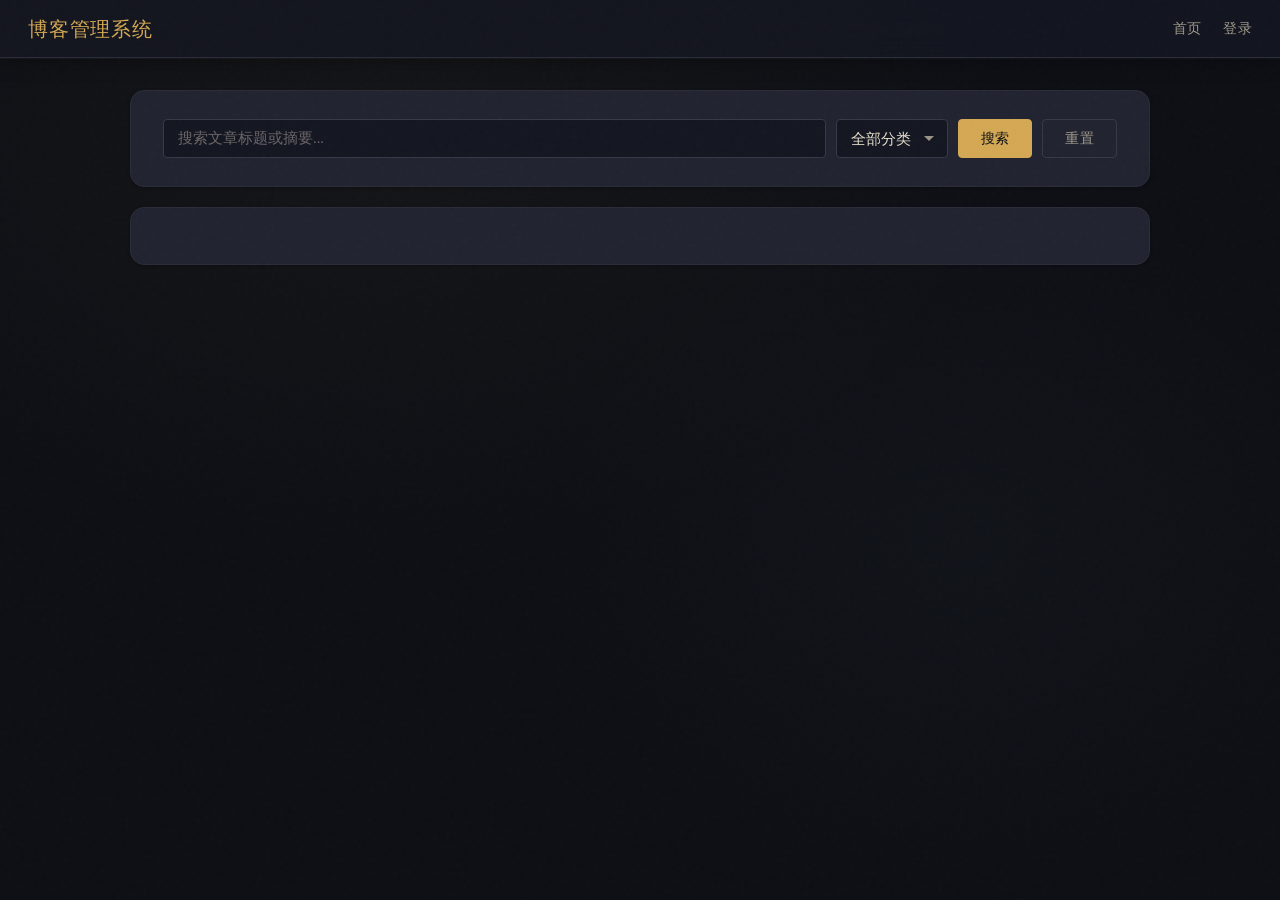
<file: frontend/index.html>
<!DOCTYPE html>
<html lang="zh-CN">
<head>
    <meta charset="UTF-8">
    <meta name="viewport" content="width=device-width, initial-scale=1.0">
    <title>博客首页</title>
    <link rel="stylesheet" href="css/style.css">
</head>
<body>
    <div class="navbar" id="navbar"></div>

    <div class="container wide">
        <div class="card">
            <div class="search-bar">
                <input type="text" id="keyword" placeholder="搜索文章标题或摘要..." />
                <select id="categoryFilter"><option value="">全部分类</option></select>
                <button class="btn btn-primary" id="searchBtn">搜索</button>
                <button class="btn btn-default" id="resetBtn">重置</button>
            </div>
        </div>

        <div class="card" id="articleList"></div>
        <div class="pagination" id="pagination"></div>
    </div>

    <script src="https://cdn.bootcdn.net/ajax/libs/jquery/3.6.0/jquery.min.js"></script>
    <script src="js/common.js"></script>
    <script src="js/index.js"></script>
</body>
</html>
</file>
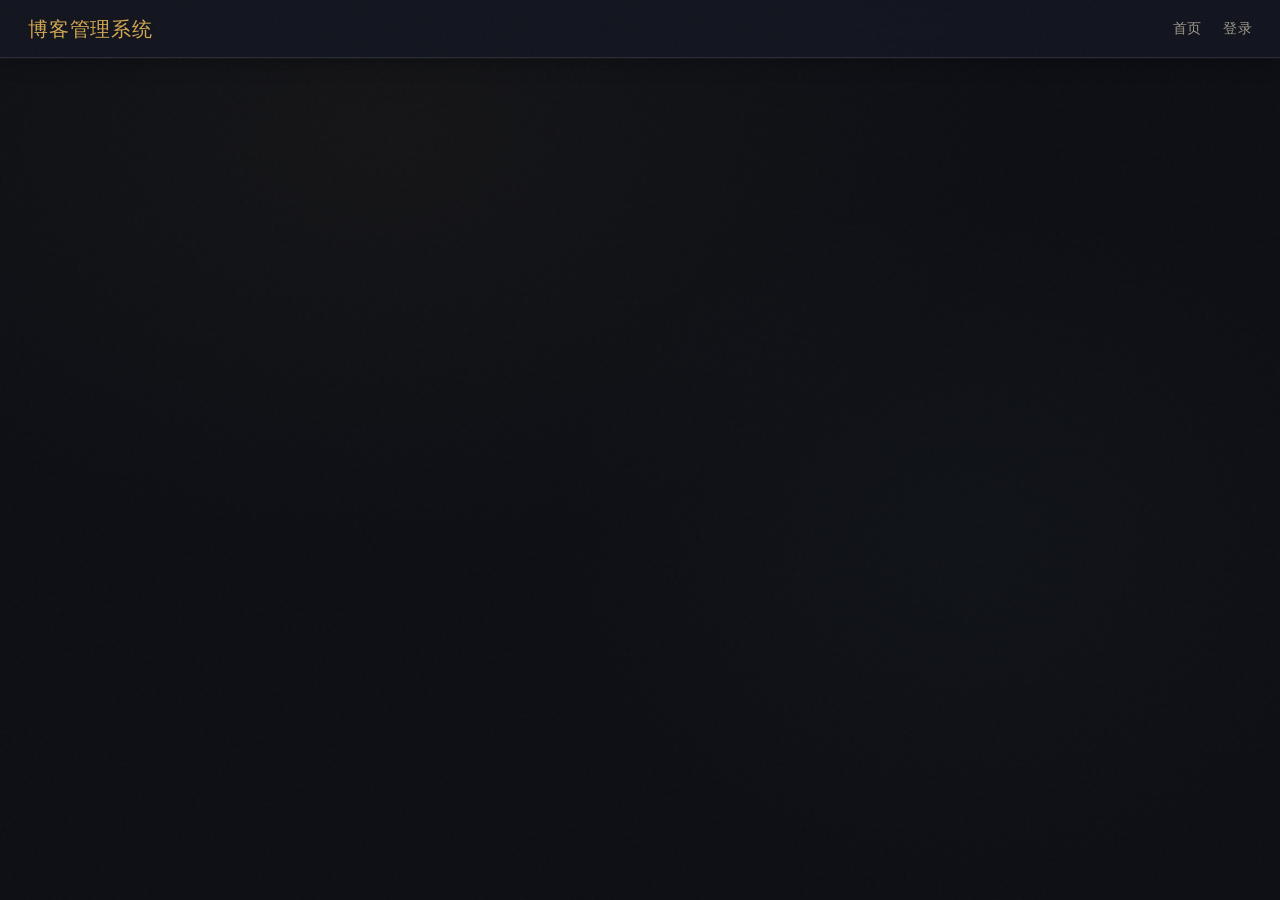
<file: frontend/article-detail.html>
<!DOCTYPE html>
<html lang="zh-CN">
<head>
    <meta charset="UTF-8">
    <meta name="viewport" content="width=device-width, initial-scale=1.0">
    <title>文章详情</title>
    <link rel="stylesheet" href="css/style.css">
</head>
<body>
    <div class="navbar" id="navbar"></div>

    <div class="container">
        <div class="card article-detail" id="articleDetail"></div>

        <div class="card">
            <h3 style="margin-bottom:14px;">评论</h3>
            <div id="commentList" class="comment-list"></div>
            <div id="commentForm" style="margin-top:16px; padding-top:16px; border-top:1px solid var(--border-subtle);">
                <div class="form-group">
                    <textarea id="commentContent" rows="3" placeholder="写下你的评论..."></textarea>
                    <span class="error-msg" id="commentError"></span>
                </div>
                <button class="btn btn-primary" id="submitComment">发表评论</button>
            </div>
        </div>
    </div>

    <script src="https://cdn.bootcdn.net/ajax/libs/jquery/3.6.0/jquery.min.js"></script>
    <script src="https://cdn.bootcdn.net/ajax/libs/marked/9.1.6/marked.min.js"></script>
    <script src="js/common.js"></script>
    <script src="js/article-detail.js"></script>
</body>
</html>
</file>
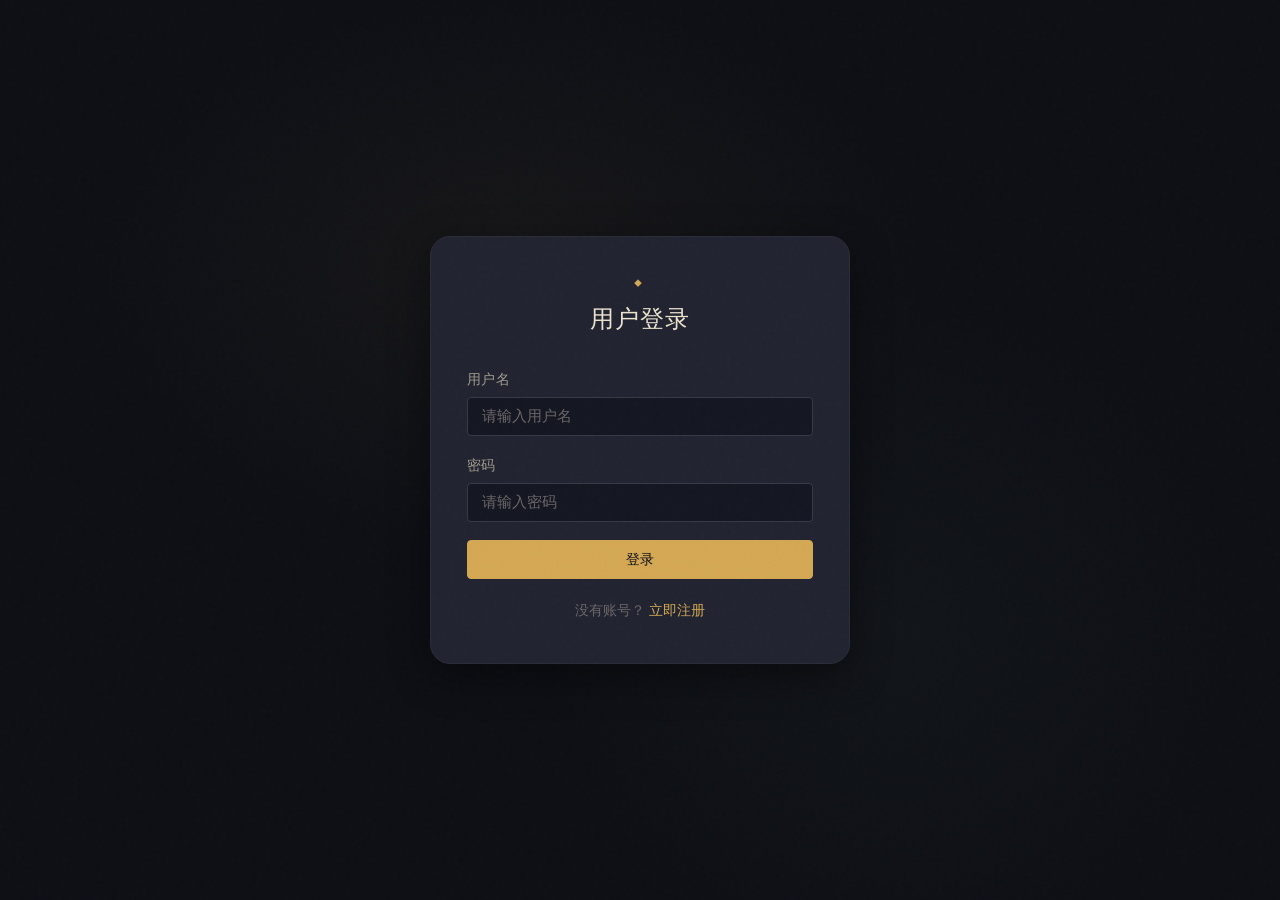
<file: frontend/article-edit.html>
<!DOCTYPE html>
<html lang="zh-CN">
<head>
    <meta charset="UTF-8">
    <meta name="viewport" content="width=device-width, initial-scale=1.0">
    <title id="pageTitle">发布文章</title>
    <link rel="stylesheet" href="css/style.css">
</head>
<body>
    <div class="navbar" id="navbar"></div>

    <div class="container">
        <div class="card">
            <div class="form-group">
                <label>标题 <span class="required">*</span></label>
                <input type="text" id="title" placeholder="请输入文章标题" maxlength="200" />
                <span class="error-msg" id="titleError"></span>
            </div>
            <div class="form-group">
                <label>分类</label>
                <select id="categorySelect"><option value="">请选择分类</option></select>
            </div>
            <div class="form-group">
                <label>摘要</label>
                <textarea id="summary" rows="2" placeholder="文章摘要（可选，不填将自动截取正文前200字）" maxlength="500"></textarea>
            </div>
            <div class="form-group">
                <label>标签</label>
                <div class="tag-editor" id="tagEditor">
                    <input type="text" id="tagInput" placeholder="输入标签后按回车" />
                </div>
            </div>
            <div class="form-group">
                <label>正文 <span class="required">*</span> <span style="font-weight:normal;color:var(--text-muted);font-size:12px;">（支持 Markdown 语法）</span></label>
                <!-- Markdown 工具栏 -->
                <div class="md-toolbar">
                    <button type="button" title="粗体" data-md="bold"><strong>B</strong></button>
                    <button type="button" title="斜体" data-md="italic"><em>I</em></button>
                    <button type="button" title="标题" data-md="heading">H</button>
                    <button type="button" title="无序列表" data-md="ul">≡</button>
                    <button type="button" title="有序列表" data-md="ol">1.</button>
                    <button type="button" title="链接" data-md="link">🔗</button>
                    <button type="button" title="图片" data-md="image">🖼</button>
                    <button type="button" title="代码块" data-md="code">&lt;/&gt;</button>
                    <button type="button" title="引用" data-md="quote">❝</button>
                    <button type="button" title="分隔线" data-md="hr">—</button>
                    <span class="md-toolbar-right">
                        <a href="https://markdown.com.cn/basic-syntax/" target="_blank" style="font-size:12px;">语法帮助</a>
                    </span>
                </div>
                <!-- 编辑/预览 标签 -->
                <div class="md-tabs">
                    <span class="md-tab active" data-tab="edit">编辑</span>
                    <span class="md-tab" data-tab="preview">预览</span>
                </div>
                <textarea id="content" rows="14" placeholder="支持 Markdown 语法编写文章...&#10;&#10;# 一级标题&#10;## 二级标题&#10;**粗体** *斜体*&#10;- 列表项&#10;1. 有序列表&#10;> 引用&#10;`代码`&#10;```&#10;代码块&#10;```"></textarea>
                <div id="contentPreview" class="md-preview" style="display:none;"></div>
                <span class="error-msg" id="contentError"></span>
            </div>
            <div style="display:flex; gap:10px;">
                <button class="btn btn-primary" id="publishBtn">发布</button>
                <button class="btn btn-default" id="draftBtn">保存草稿</button>
                <a href="index.html" class="btn btn-default">返回</a>
            </div>
        </div>
    </div>

    <script src="https://cdn.bootcdn.net/ajax/libs/jquery/3.6.0/jquery.min.js"></script>
    <script src="https://cdn.bootcdn.net/ajax/libs/marked/9.1.6/marked.min.js"></script>
    <script src="js/common.js"></script>
    <script src="js/article-edit.js"></script>
</body>
</html>
</file>
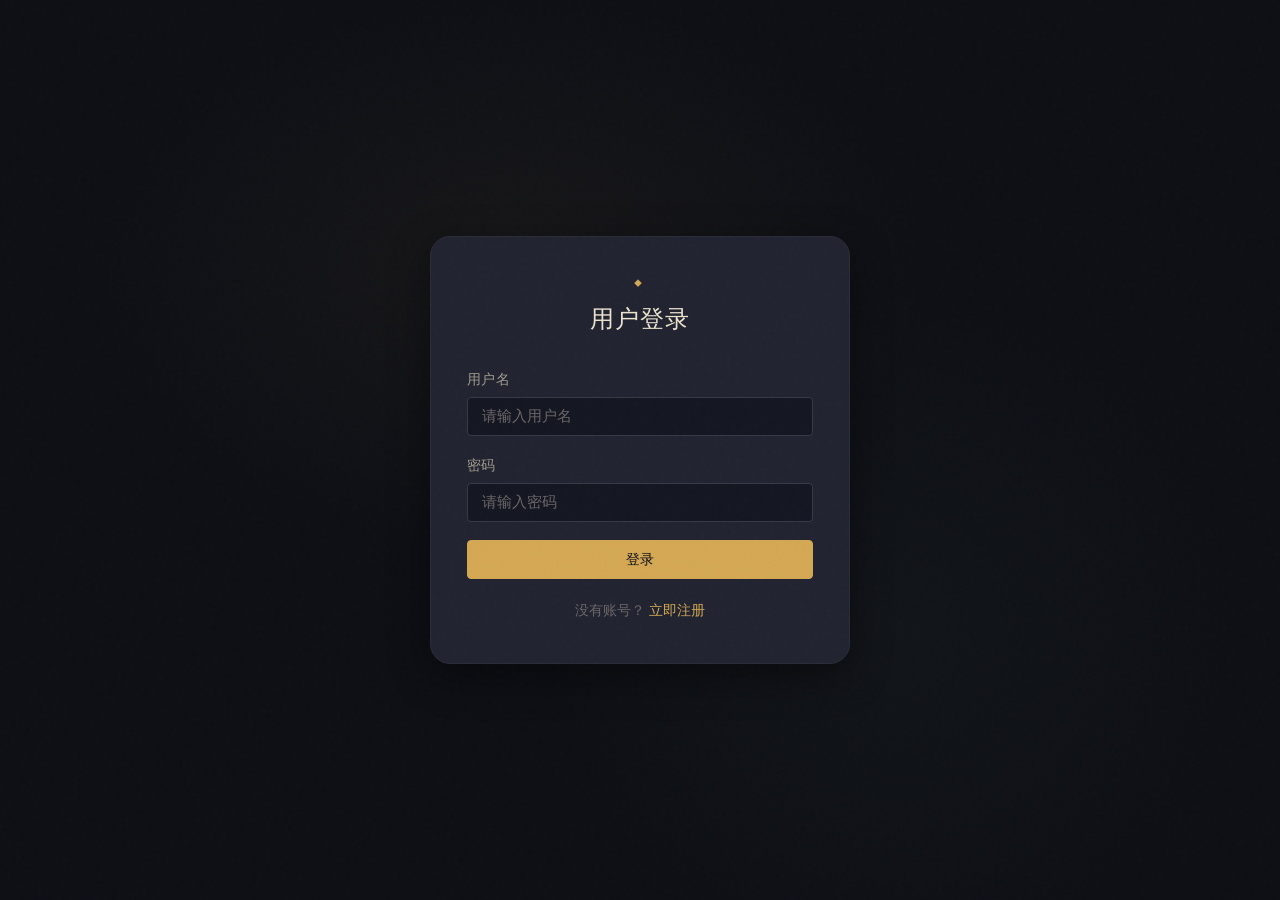
<file: frontend/login.html>
<!DOCTYPE html>
<html lang="zh-CN">
<head>
    <meta charset="UTF-8">
    <meta name="viewport" content="width=device-width, initial-scale=1.0">
    <title>登录</title>
    <link rel="stylesheet" href="css/style.css">
</head>
<body class="auth-page">
    <div class="auth-box">
        <h2>用户登录</h2>
        <div class="form-group">
            <label>用户名</label>
            <input type="text" id="username" placeholder="请输入用户名" />
            <span class="error-msg" id="usernameError"></span>
        </div>
        <div class="form-group">
            <label>密码</label>
            <input type="password" id="password" placeholder="请输入密码" />
            <span class="error-msg" id="passwordError"></span>
        </div>
        <button class="btn btn-primary" style="width:100%;" id="loginBtn">登录</button>
        <div class="switch-link">
            没有账号？<a href="register.html">立即注册</a>
        </div>
    </div>

    <script src="https://cdn.bootcdn.net/ajax/libs/jquery/3.6.0/jquery.min.js"></script>
    <script src="js/common.js"></script>
    <script src="js/login.js"></script>
</body>
</html>
</file>
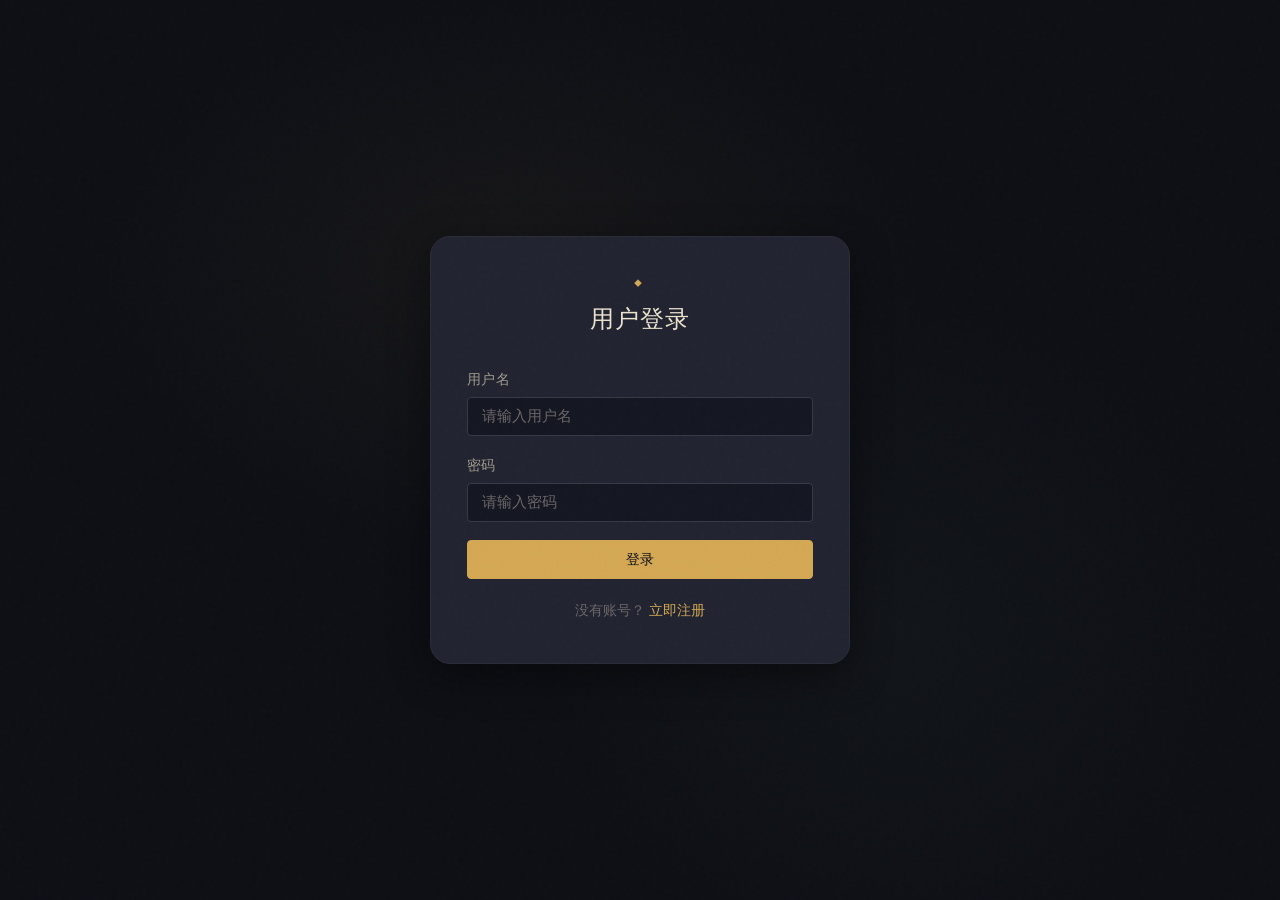
<file: frontend/profile.html>
<!DOCTYPE html>
<html lang="zh-CN">
<head>
    <meta charset="UTF-8">
    <meta name="viewport" content="width=device-width, initial-scale=1.0">
    <title>个人中心</title>
    <link rel="stylesheet" href="css/style.css">
</head>
<body>
    <div class="navbar" id="navbar"></div>

    <div class="container">
        <div class="card">
            <h3>个人信息</h3>
            <div id="userInfo" style="margin-top:12px; font-size:14px; line-height:2;"></div>
        </div>

        <div class="card">
            <h3 style="margin-bottom:14px;">我的文章</h3>
            <div id="myArticles"></div>
        </div>
    </div>

    <script src="https://cdn.bootcdn.net/ajax/libs/jquery/3.6.0/jquery.min.js"></script>
    <script src="js/common.js"></script>
    <script src="js/profile.js"></script>
</body>
</html>
</file>
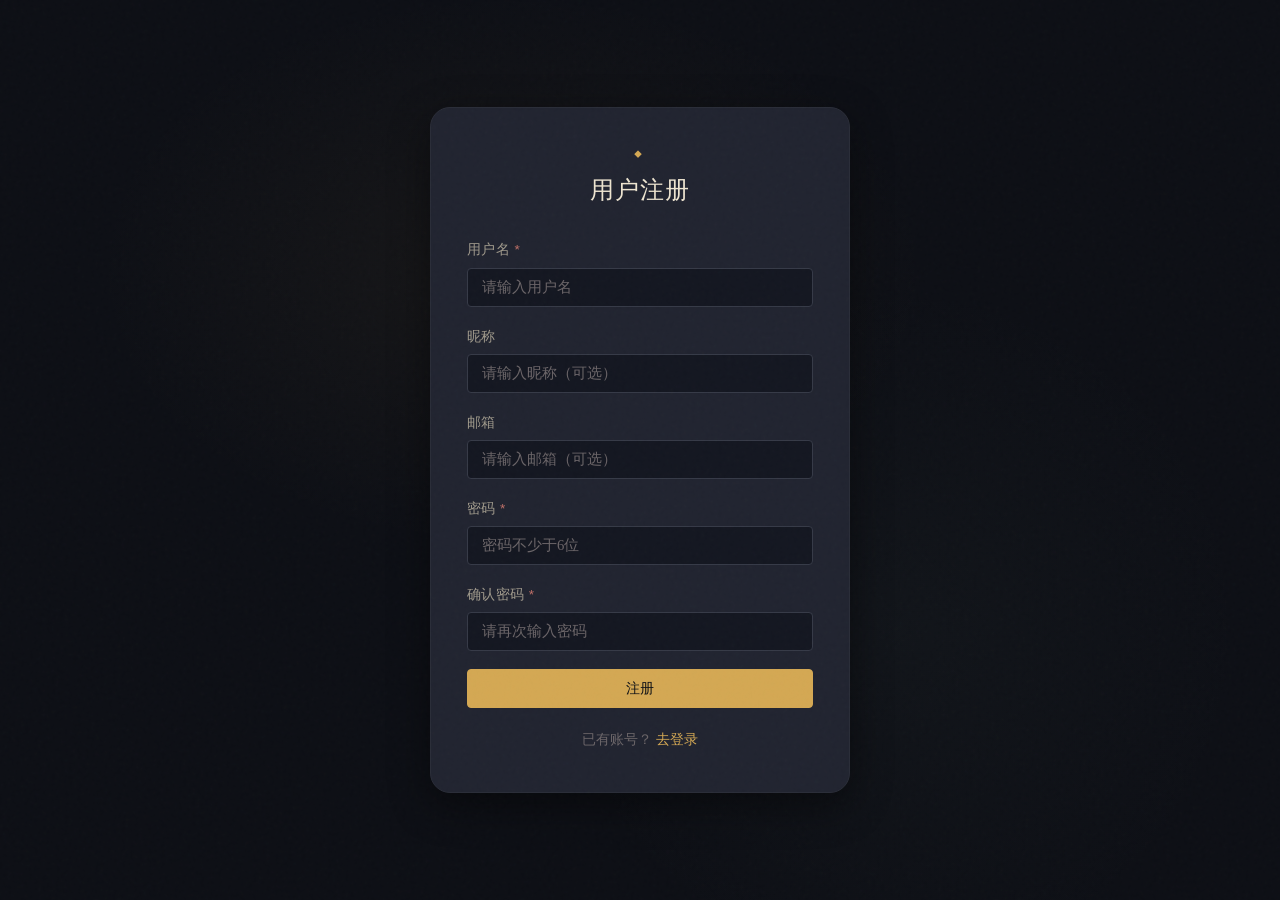
<file: frontend/register.html>
<!DOCTYPE html>
<html lang="zh-CN">
<head>
    <meta charset="UTF-8">
    <meta name="viewport" content="width=device-width, initial-scale=1.0">
    <title>注册</title>
    <link rel="stylesheet" href="css/style.css">
</head>
<body class="auth-page">
    <div class="auth-box">
        <h2>用户注册</h2>
        <div class="form-group">
            <label>用户名 <span class="required">*</span></label>
            <input type="text" id="username" placeholder="请输入用户名" />
            <span class="error-msg" id="usernameError"></span>
        </div>
        <div class="form-group">
            <label>昵称</label>
            <input type="text" id="nickname" placeholder="请输入昵称（可选）" />
        </div>
        <div class="form-group">
            <label>邮箱</label>
            <input type="email" id="email" placeholder="请输入邮箱（可选）" />
            <span class="error-msg" id="emailError"></span>
        </div>
        <div class="form-group">
            <label>密码 <span class="required">*</span></label>
            <input type="password" id="password" placeholder="密码不少于6位" />
            <span class="error-msg" id="passwordError"></span>
        </div>
        <div class="form-group">
            <label>确认密码 <span class="required">*</span></label>
            <input type="password" id="confirmPassword" placeholder="请再次输入密码" />
            <span class="error-msg" id="confirmError"></span>
        </div>
        <button class="btn btn-primary" style="width:100%;" id="registerBtn">注册</button>
        <div class="switch-link">
            已有账号？<a href="login.html">去登录</a>
        </div>
    </div>

    <script src="https://cdn.bootcdn.net/ajax/libs/jquery/3.6.0/jquery.min.js"></script>
    <script src="js/common.js"></script>
    <script src="js/login.js"></script>
</body>
</html>
</file>
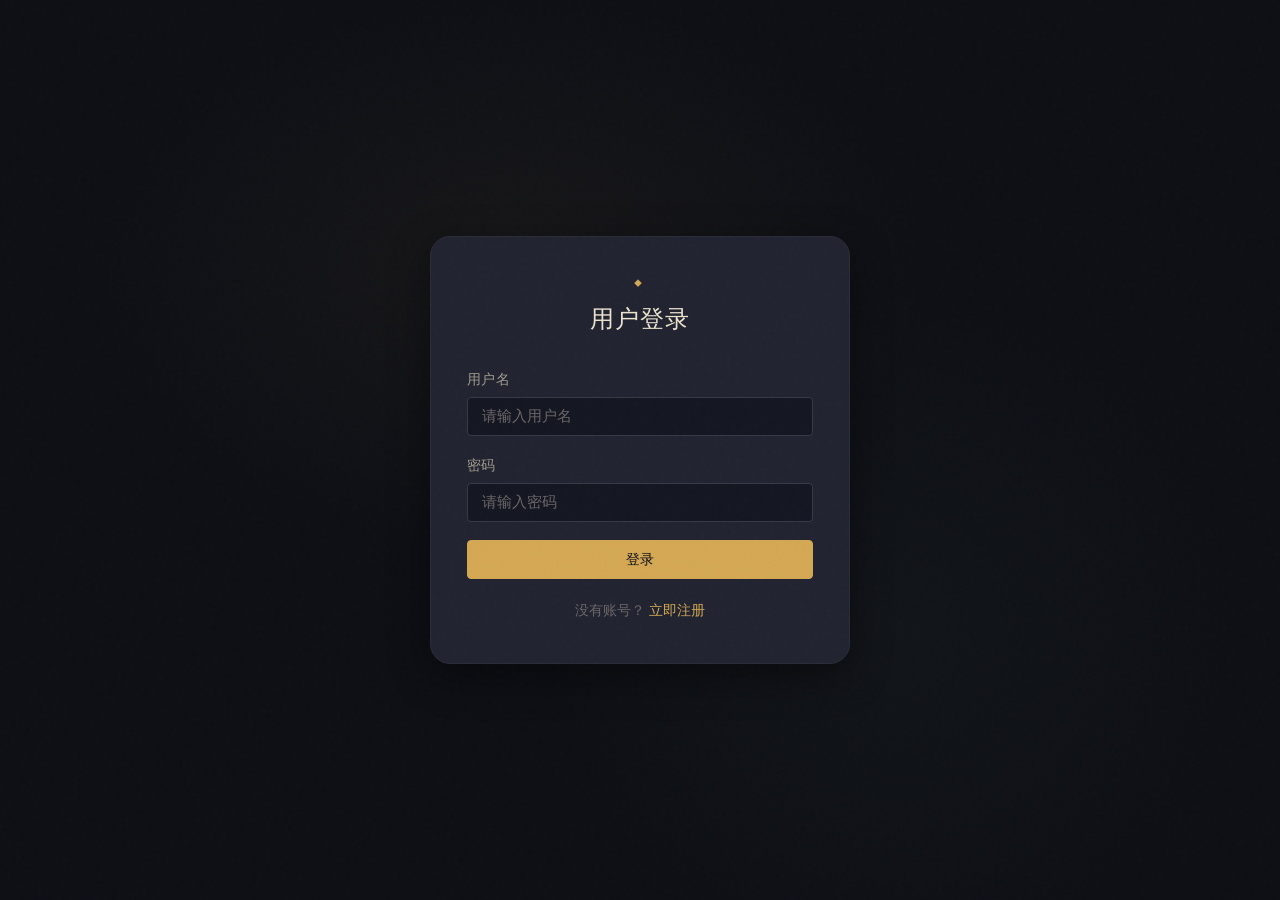
<file: frontend/admin/categories.html>
<!DOCTYPE html>
<html lang="zh-CN">
<head>
    <meta charset="UTF-8">
    <meta name="viewport" content="width=device-width, initial-scale=1.0">
    <title>分类管理</title>
    <link rel="stylesheet" href="../css/style.css">
</head>
<body>
    <div class="navbar" id="navbar"></div>

    <div class="container">
        <div class="card">
            <h3 style="margin-bottom:14px;">新增分类</h3>
            <div style="display:flex; gap:10px; align-items:flex-end;">
                <div class="form-group" style="flex:1; margin-bottom:0;">
                    <label>分类名称</label>
                    <input type="text" id="catName" placeholder="请输入分类名称" maxlength="50" />
                </div>
                <div class="form-group" style="flex:1; margin-bottom:0;">
                    <label>描述</label>
                    <input type="text" id="catDesc" placeholder="分类描述（可选）" maxlength="255" />
                </div>
                <div class="form-group" style="width:80px; margin-bottom:0;">
                    <label>排序</label>
                    <input type="number" id="catSort" value="0" style="width:80px;" />
                </div>
                <button class="btn btn-primary" id="addBtn" style="height:38px;">添加</button>
            </div>
        </div>

        <div class="card">
            <h3 style="margin-bottom:14px;">分类列表</h3>
            <table class="admin-table">
                <thead>
                    <tr><th>ID</th><th>名称</th><th>描述</th><th>排序</th><th>创建时间</th><th>操作</th></tr>
                </thead>
                <tbody id="categoryTable"></tbody>
            </table>
        </div>

        <!-- 编辑框 -->
        <div class="card" id="editCard" style="display:none;">
            <h3>编辑分类</h3>
            <input type="hidden" id="editId" />
            <div style="display:flex; gap:10px; margin-top:12px;">
                <div class="form-group" style="flex:1; margin-bottom:0;">
                    <label>名称</label>
                    <input type="text" id="editName" maxlength="50" />
                </div>
                <div class="form-group" style="flex:1; margin-bottom:0;">
                    <label>描述</label>
                    <input type="text" id="editDesc" maxlength="255" />
                </div>
                <div class="form-group" style="width:80px; margin-bottom:0;">
                    <label>排序</label>
                    <input type="number" id="editSort" style="width:80px;" />
                </div>
                <button class="btn btn-success" id="saveBtn" style="height:38px;">保存</button>
                <button class="btn btn-default" id="cancelBtn" style="height:38px;">取消</button>
            </div>
        </div>
    </div>

    <script src="https://cdn.bootcdn.net/ajax/libs/jquery/3.6.0/jquery.min.js"></script>
    <script src="../js/common.js"></script>
    <script src="../js/admin.js"></script>
</body>
</html>
</file>
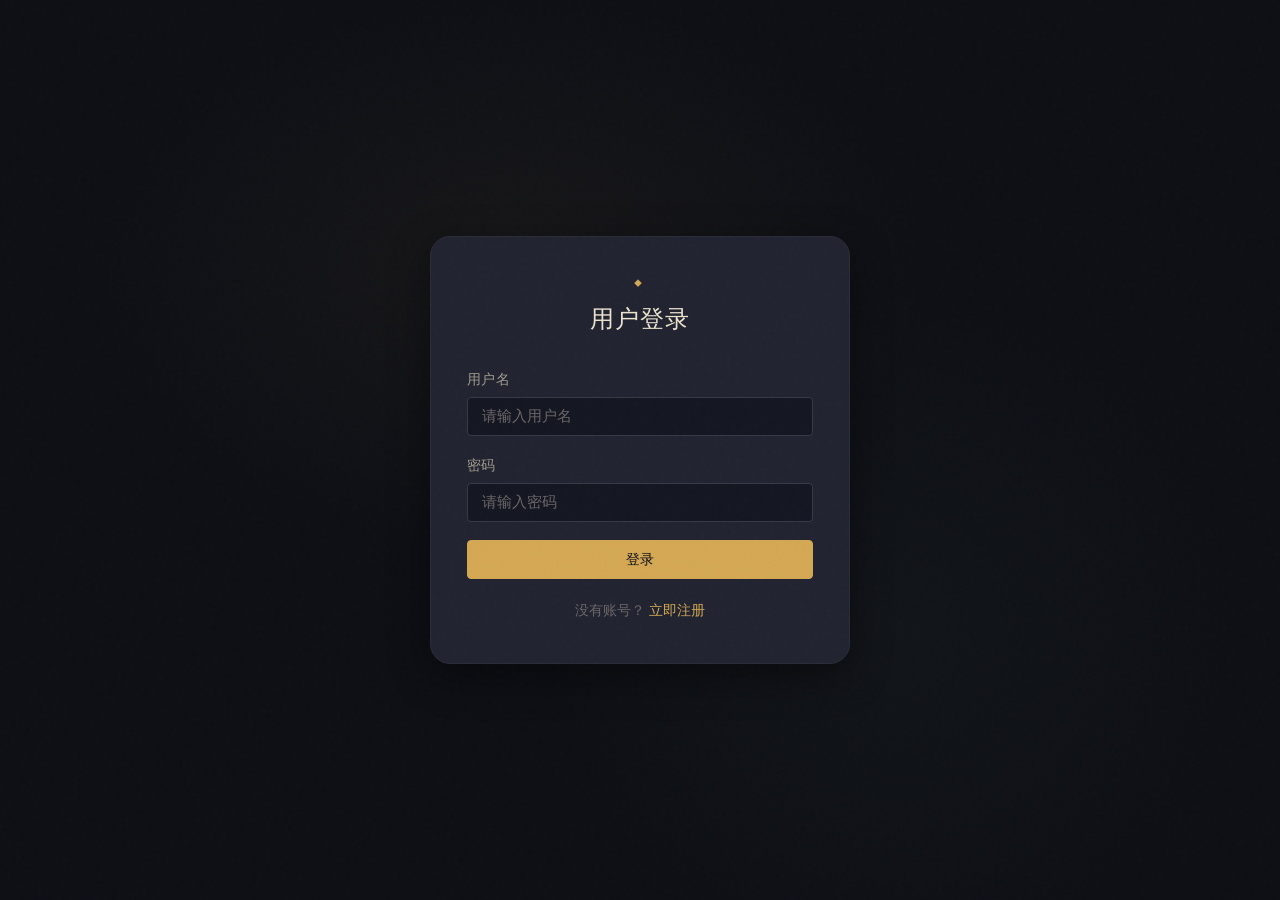
<file: frontend/admin/users.html>
<!DOCTYPE html>
<html lang="zh-CN">
<head>
    <meta charset="UTF-8">
    <meta name="viewport" content="width=device-width, initial-scale=1.0">
    <title>用户管理</title>
    <link rel="stylesheet" href="../css/style.css">
</head>
<body>
    <div class="navbar" id="navbar"></div>

    <div class="container">
        <div class="card">
            <h3 style="margin-bottom:14px;">用户列表</h3>
            <table class="admin-table">
                <thead>
                    <tr><th>ID</th><th>用户名</th><th>昵称</th><th>邮箱</th><th>角色</th><th>状态</th><th>注册时间</th><th>操作</th></tr>
                </thead>
                <tbody id="userTable"></tbody>
            </table>
        </div>
    </div>

    <script src="https://cdn.bootcdn.net/ajax/libs/jquery/3.6.0/jquery.min.js"></script>
    <script src="../js/common.js"></script>
    <script src="../js/admin.js"></script>
</body>
</html>
</file>
<file: frontend/css/style.css>
/* ═══════════════════════════════════════════════════════════
   NOCTURNE — 夜间书房
   A dark, refined reading space. Warm amber light
   against deep indigo shadows. Scholarly. Quiet.
   ═══════════════════════════════════════════════════════════ */

/* ——— CSS Variables / Design Tokens ——— */
:root {
  --ink-deepest: #0d0f15;
  --ink-deep: #141721;
  --ink-base: #1a1d28;
  --ink-surface: #212430;
  --ink-raised: #282c39;
  --ink-hover: #2f3342;

  --gold: #d4a853;
  --gold-dim: #b8943e;
  --gold-bright: #e8c876;
  --gold-glow: rgba(212, 168, 83, 0.12);
  --gold-glow-strong: rgba(212, 168, 83, 0.22);

  --text-primary: #e6dfce;
  --text-secondary: #a09a8c;
  --text-muted: #6b6568;
  --text-heading: #ede4d0;

  --border-subtle: #2a2d38;
  --border-medium: #363a47;
  --border-warm: #3a3832;

  --sage: #7e9e8e;
  --sage-dim: #5f8070;
  --rose: #c07068;
  --rose-dim: #a55850;

  --radius-sm: 4px;
  --radius-md: 8px;
  --radius-lg: 14px;
  --radius-xl: 20px;

  --shadow-sm: 0 1px 3px rgba(0,0,0,0.3);
  --shadow-md: 0 4px 18px rgba(0,0,0,0.35);
  --shadow-lg: 0 12px 40px rgba(0,0,0,0.45);
  --shadow-glow: 0 0 0 1px var(--gold-glow), 0 4px 20px rgba(0,0,0,0.4);

  --font-serif: "Georgia", "Noto Serif SC", "STSong", "SimSun", "Songti SC", serif;
  --font-sans: "PingFang SC", "Microsoft YaHei", "Noto Sans SC", "Helvetica Neue", sans-serif;
  --font-mono: "JetBrains Mono", "Fira Code", "Consolas", "Courier New", monospace;

  --transition-fast: 150ms ease;
  --transition-base: 250ms ease;
  --transition-slow: 400ms cubic-bezier(0.4, 0, 0.2, 1);
}

/* ——— Reset & Base ——— */
*, *::before, *::after { margin: 0; padding: 0; box-sizing: border-box; }

html { font-size: 16px; -webkit-font-smoothing: antialiased; }

body {
  font-family: var(--font-serif);
  background: var(--ink-deepest);
  color: var(--text-primary);
  line-height: 1.7;
  min-height: 100vh;
  /* Subtle radial gradient for depth — like a dim reading lamp */
  background:
    radial-gradient(ellipse 900px 600px at 30% 15%, rgba(212,168,83,0.04) 0%, transparent 70%),
    radial-gradient(ellipse 600px 500px at 75% 60%, rgba(126,158,142,0.03) 0%, transparent 70%),
    var(--ink-deepest);
}

/* Grain texture overlay */
body::after {
  content: '';
  position: fixed; inset: 0; pointer-events: none; z-index: 9999;
  background: url("data:image/svg+xml,%3Csvg viewBox='0 0 256 256' xmlns='http://www.w3.org/2000/svg'%3E%3Cfilter id='noise'%3E%3CfeTurbulence type='fractalNoise' baseFrequency='0.8' numOctaves='3' stitchTiles='stitch'/%3E%3C/filter%3E%3Crect width='100%25' height='100%25' filter='url(%23noise)' opacity='0.03'/%3E%3C/svg%3E");
  opacity: 0.6;
}

/* Selection */
::selection {
  background: var(--gold-glow-strong);
  color: var(--gold-bright);
}

/* Scrollbar */
::-webkit-scrollbar { width: 8px; }
::-webkit-scrollbar-track { background: var(--ink-deep); }
::-webkit-scrollbar-thumb {
  background: var(--border-medium);
  border-radius: 4px;
}
::-webkit-scrollbar-thumb:hover { background: var(--text-muted); }

/* ——— Typography ——— */
h1, h2, h3, h4, h5, h6 {
  font-family: var(--font-serif);
  color: var(--text-heading);
  font-weight: 400;
  letter-spacing: 0.02em;
}
h1 { font-size: 2rem; }
h2 { font-size: 1.6rem; }
h3 { font-size: 1.25rem; }
h4 { font-size: 1.1rem; }

a {
  color: var(--gold);
  text-decoration: none;
  transition: color var(--transition-fast);
}
a:hover { color: var(--gold-bright); }

p { margin-bottom: 0.75em; }

/* ——— Navbar ——— */
.navbar {
  background: var(--ink-base);
  border-bottom: 1px solid var(--border-subtle);
  padding: 0 28px;
  display: flex;
  align-items: center;
  justify-content: space-between;
  height: 58px;
  position: sticky;
  top: 0;
  z-index: 100;
  backdrop-filter: blur(12px);
  -webkit-backdrop-filter: blur(12px);
  background: rgba(20, 23, 33, 0.85);
  box-shadow: 0 1px 0 rgba(255,255,255,0.03), 0 4px 20px rgba(0,0,0,0.3);
}

.navbar .logo {
  font-family: var(--font-serif);
  font-size: 1.25rem;
  font-weight: 400;
  letter-spacing: 0.04em;
}
.navbar .logo a {
  color: var(--gold);
  text-decoration: none;
  transition: opacity var(--transition-fast);
}
.navbar .logo a:hover { opacity: 0.8; }

.navbar .nav-links {
  display: flex;
  align-items: center;
  gap: 22px;
}

.navbar .nav-links a {
  color: var(--text-secondary);
  text-decoration: none;
  font-size: 0.88rem;
  font-family: var(--font-sans);
  letter-spacing: 0.02em;
  transition: color var(--transition-fast);
  position: relative;
}
.navbar .nav-links a::after {
  content: '';
  position: absolute;
  bottom: -4px; left: 0; right: 0;
  height: 1px;
  background: var(--gold);
  transform: scaleX(0);
  transition: transform var(--transition-base);
}
.navbar .nav-links a:hover {
  color: var(--text-primary);
}
.navbar .nav-links a:hover::after {
  transform: scaleX(1);
}

.navbar .nav-links button {
  background: transparent;
  color: var(--text-secondary);
  border: 1px solid var(--border-medium);
  padding: 5px 16px;
  border-radius: var(--radius-sm);
  cursor: pointer;
  font-size: 0.85rem;
  font-family: var(--font-sans);
  letter-spacing: 0.02em;
  transition: all var(--transition-fast);
}
.navbar .nav-links button:hover {
  color: var(--rose);
  border-color: var(--rose);
  background: rgba(192, 112, 104, 0.08);
}

.navbar .user-info {
  color: var(--text-secondary);
  font-size: 0.85rem;
  font-family: var(--font-sans);
}

/* ——— Container ——— */
.container { max-width: 900px; margin: 32px auto; padding: 0 20px; }
.container.wide { max-width: 1060px; }

/* ——— Cards ——— */
.card {
  background: var(--ink-surface);
  border: 1px solid var(--border-subtle);
  border-radius: var(--radius-lg);
  padding: 28px 32px;
  margin-bottom: 20px;
  box-shadow: var(--shadow-sm);
  transition:
    box-shadow var(--transition-base),
    border-color var(--transition-base);
}
.card:hover {
  border-color: var(--border-medium);
  box-shadow: var(--shadow-md);
}

/* ——— Buttons ——— */
.btn {
  display: inline-flex;
  align-items: center;
  justify-content: center;
  padding: 9px 22px;
  border-radius: var(--radius-sm);
  font-size: 0.88rem;
  cursor: pointer;
  border: 1px solid transparent;
  text-decoration: none;
  font-family: var(--font-sans);
  letter-spacing: 0.02em;
  transition: all var(--transition-fast);
  gap: 6px;
}

.btn-primary {
  background: var(--gold);
  color: var(--ink-deepest);
  border-color: var(--gold);
  font-weight: 500;
}
.btn-primary:hover {
  background: var(--gold-bright);
  border-color: var(--gold-bright);
  box-shadow: var(--gold-glow);
  color: var(--ink-deepest);
}

.btn-success {
  background: var(--sage);
  color: #fff;
  border-color: var(--sage);
}
.btn-success:hover {
  background: var(--sage-dim);
  border-color: var(--sage-dim);
}

.btn-danger {
  background: transparent;
  color: var(--rose);
  border-color: var(--rose);
}
.btn-danger:hover {
  background: var(--rose);
  color: #fff;
}

.btn-default {
  background: transparent;
  color: var(--text-secondary);
  border-color: var(--border-medium);
}
.btn-default:hover {
  color: var(--text-primary);
  border-color: var(--text-muted);
  background: var(--ink-hover);
}

.btn-sm { padding: 5px 14px; font-size: 0.78rem; border-radius: var(--radius-sm); }

/* ——— Forms ——— */
.form-group { margin-bottom: 18px; }

.form-group label {
  display: block;
  margin-bottom: 6px;
  font-size: 0.85rem;
  font-family: var(--font-sans);
  color: var(--text-secondary);
  letter-spacing: 0.03em;
  font-weight: 500;
}

.form-group input,
.form-group textarea,
.form-group select {
  width: 100%;
  padding: 10px 14px;
  background: var(--ink-deep);
  border: 1px solid var(--border-medium);
  border-radius: var(--radius-sm);
  font-size: 0.92rem;
  font-family: var(--font-serif);
  color: var(--text-primary);
  outline: none;
  transition: all var(--transition-fast);
}
.form-group input::placeholder,
.form-group textarea::placeholder {
  color: var(--text-muted);
}
.form-group input:focus,
.form-group textarea:focus,
.form-group select:focus {
  border-color: var(--gold-dim);
  box-shadow: 0 0 0 3px var(--gold-glow);
  background: var(--ink-deep);
}

.form-group textarea {
  resize: vertical;
  min-height: 120px;
  line-height: 1.6;
}
.form-group select {
  cursor: pointer;
  appearance: none;
  background-image: url("data:image/svg+xml,%3Csvg xmlns='http://www.w3.org/2000/svg' width='12' height='12' viewBox='0 0 12 12'%3E%3Cpath fill='%239a9485' d='M6 8L1 3h10z'/%3E%3C/svg%3E");
  background-repeat: no-repeat;
  background-position: right 12px center;
  padding-right: 36px;
}

.required { color: var(--rose); }

/* Status badges */
.status-published, .status-active { color: var(--sage); font-weight: 500; }
.status-draft { color: var(--gold); font-weight: 500; }
.status-disabled { color: var(--rose); font-weight: 500; }

.form-group .error-msg {
  color: var(--rose);
  font-size: 0.78rem;
  margin-top: 5px;
  display: none;
  font-family: var(--font-sans);
}

/* ——— Search Bar ——— */
.search-bar {
  display: flex;
  gap: 10px;
  flex-wrap: wrap;
}
.search-bar input {
  flex: 1;
  min-width: 200px;
  padding: 10px 14px;
  background: var(--ink-deep);
  border: 1px solid var(--border-medium);
  border-radius: var(--radius-sm);
  font-size: 0.92rem;
  font-family: var(--font-serif);
  color: var(--text-primary);
  outline: none;
  transition: all var(--transition-fast);
}
.search-bar input:focus {
  border-color: var(--gold-dim);
  box-shadow: 0 0 0 3px var(--gold-glow);
}
.search-bar input::placeholder { color: var(--text-muted); }
.search-bar select {
  padding: 10px 36px 10px 14px;
  background: var(--ink-deep);
  border: 1px solid var(--border-medium);
  border-radius: var(--radius-sm);
  font-size: 0.92rem;
  font-family: var(--font-sans);
  color: var(--text-primary);
  outline: none;
  cursor: pointer;
  appearance: none;
  background-image: url("data:image/svg+xml,%3Csvg xmlns='http://www.w3.org/2000/svg' width='12' height='12' viewBox='0 0 12 12'%3E%3Cpath fill='%239a9485' d='M6 8L1 3h10z'/%3E%3C/svg%3E");
  background-repeat: no-repeat;
  background-position: right 12px center;
}

/* ——— Article Cards ——— */
.article-card {
  padding: 24px 0;
  border-bottom: 1px solid var(--border-subtle);
  transition: padding var(--transition-base);
}
.article-card:first-child { padding-top: 0; }
.article-card:last-child { border-bottom: none; padding-bottom: 0; }

.article-card h3 {
  font-size: 1.15rem;
  margin-bottom: 8px;
  line-height: 1.4;
}
.article-card h3 a {
  color: var(--text-heading);
  text-decoration: none;
  transition: color var(--transition-fast);
  background: linear-gradient(to right, var(--gold), var(--gold));
  background-size: 0% 1px;
  background-repeat: no-repeat;
  background-position: 0 100%;
  transition: background-size var(--transition-base), color var(--transition-fast);
}
.article-card h3 a:hover {
  color: var(--gold-bright);
  background-size: 100% 1px;
}

.article-card .meta {
  font-size: 0.8rem;
  color: var(--text-muted);
  margin-bottom: 8px;
  font-family: var(--font-sans);
  display: flex;
  flex-wrap: wrap;
  gap: 4px;
}
.article-card .meta span {
  margin-right: 16px;
  display: inline-flex;
  align-items: center;
  gap: 4px;
}

.article-card .summary {
  font-size: 0.9rem;
  color: var(--text-secondary);
  line-height: 1.65;
  display: -webkit-box;
  -webkit-line-clamp: 3;
  -webkit-box-orient: vertical;
  overflow: hidden;
}

/* ——— Pagination ——— */
.pagination {
  display: flex;
  justify-content: center;
  gap: 6px;
  margin-top: 28px;
}
.pagination button {
  padding: 8px 15px;
  border: 1px solid var(--border-medium);
  background: var(--ink-surface);
  color: var(--text-secondary);
  border-radius: var(--radius-sm);
  cursor: pointer;
  font-size: 0.85rem;
  font-family: var(--font-sans);
  transition: all var(--transition-fast);
}
.pagination button:hover:not(:disabled) {
  border-color: var(--gold-dim);
  color: var(--gold);
  background: var(--ink-raised);
}
.pagination button.active {
  background: var(--gold);
  color: var(--ink-deepest);
  border-color: var(--gold);
  font-weight: 600;
}
.pagination button:disabled {
  opacity: 0.3;
  cursor: not-allowed;
}

/* ——— Article Detail ——— */
.article-detail h1 {
  font-size: 2rem;
  margin-bottom: 14px;
  line-height: 1.35;
  letter-spacing: 0.01em;
}
.article-detail .meta {
  font-size: 0.85rem;
  color: var(--text-muted);
  margin-bottom: 24px;
  padding-bottom: 18px;
  border-bottom: 1px solid var(--border-subtle);
  font-family: var(--font-sans);
  display: flex;
  flex-wrap: wrap;
  align-items: center;
  gap: 4px;
}
.article-detail .meta span { margin-right: 18px; }
.article-detail .content {
  font-size: 1rem;
  line-height: 1.85;
  margin-bottom: 24px;
}
.article-detail .tags {
  margin-bottom: 20px;
  display: flex;
  flex-wrap: wrap;
  gap: 8px;
}
.article-detail .tags span {
  display: inline-block;
  background: var(--ink-deep);
  color: var(--gold-dim);
  border: 1px solid var(--border-subtle);
  padding: 4px 14px;
  border-radius: 20px;
  font-size: 0.8rem;
  font-family: var(--font-sans);
  transition: all var(--transition-fast);
}
.article-detail .tags span:hover {
  border-color: var(--gold-dim);
  color: var(--gold);
}

/* ——— Comments ——— */
.comment-list { margin-top: 4px; }
.comment-item {
  padding: 16px 0;
  border-bottom: 1px solid var(--border-subtle);
  transition: background var(--transition-fast);
}
.comment-item:last-child { border-bottom: none; }
.comment-item .comment-user {
  font-weight: 600;
  font-size: 0.9rem;
  color: var(--text-heading);
  font-family: var(--font-sans);
}
.comment-item .comment-time {
  font-size: 0.78rem;
  color: var(--text-muted);
  margin-left: 10px;
}
.comment-item .comment-text {
  font-size: 0.92rem;
  color: var(--text-secondary);
  margin-top: 6px;
  line-height: 1.65;
}

/* ——— Auth Pages ——— */
.auth-page {
  display: flex;
  justify-content: center;
  align-items: center;
  min-height: 100vh;
  background:
    radial-gradient(ellipse 600px 400px at 40% 30%, rgba(212,168,83,0.05) 0%, transparent 70%),
    radial-gradient(ellipse 500px 500px at 70% 70%, rgba(126,158,142,0.04) 0%, transparent 70%),
    var(--ink-deepest);
}
.auth-box {
  background: var(--ink-surface);
  border: 1px solid var(--border-subtle);
  padding: 40px 36px;
  border-radius: var(--radius-xl);
  width: 420px;
  box-shadow: var(--shadow-lg);
}
.auth-box h2 {
  text-align: center;
  margin-bottom: 28px;
  color: var(--text-heading);
  font-size: 1.5rem;
  letter-spacing: 0.04em;
}
.auth-box .switch-link {
  text-align: center;
  margin-top: 20px;
  font-size: 0.88rem;
  color: var(--text-muted);
  font-family: var(--font-sans);
}
.auth-box .switch-link a {
  color: var(--gold);
  text-decoration: none;
  margin-left: 4px;
}
.auth-box .switch-link a:hover { color: var(--gold-bright); }

/* ——— Admin Table ——— */
.admin-table {
  width: 100%;
  border-collapse: collapse;
  font-size: 0.9rem;
}
.admin-table th, .admin-table td {
  text-align: left;
  padding: 12px 16px;
  border-bottom: 1px solid var(--border-subtle);
}
.admin-table th {
  font-family: var(--font-sans);
  color: var(--text-muted);
  font-weight: 500;
  font-size: 0.8rem;
  text-transform: uppercase;
  letter-spacing: 0.05em;
  background: var(--ink-deep);
}
.admin-table td { color: var(--text-secondary); }
.admin-table tr:hover td { background: var(--ink-hover); }
.admin-table tr:first-child th { border-radius: var(--radius-sm) var(--radius-sm) 0 0; }

/* ——— Tag Editor ——— */
.tag-editor {
  display: flex;
  flex-wrap: wrap;
  gap: 6px;
  padding: 10px 12px;
  background: var(--ink-deep);
  border: 1px solid var(--border-medium);
  border-radius: var(--radius-sm);
  min-height: 42px;
  align-items: center;
  transition: border-color var(--transition-fast);
}
.tag-editor:focus-within {
  border-color: var(--gold-dim);
  box-shadow: 0 0 0 3px var(--gold-glow);
}
.tag-editor .tag {
  display: inline-flex;
  align-items: center;
  gap: 5px;
  background: var(--gold);
  color: var(--ink-deepest);
  padding: 3px 12px;
  border-radius: 16px;
  font-size: 0.8rem;
  font-family: var(--font-sans);
  font-weight: 500;
}
.tag-editor .tag .remove {
  cursor: pointer;
  font-weight: 700;
  opacity: 0.7;
  transition: opacity var(--transition-fast);
}
.tag-editor .tag .remove:hover { opacity: 1; }
.tag-editor input {
  border: none;
  outline: none;
  flex: 1;
  min-width: 80px;
  font-size: 0.88rem;
  background: transparent;
  color: var(--text-primary);
  font-family: var(--font-serif);
  padding: 2px 4px;
}
.tag-editor input::placeholder { color: var(--text-muted); }

/* ——— Markdown Toolbar ——— */
.md-toolbar {
  display: flex;
  align-items: center;
  gap: 2px;
  padding: 6px 10px;
  background: var(--ink-deep);
  border: 1px solid var(--border-medium);
  border-bottom: none;
  border-radius: var(--radius-sm) var(--radius-sm) 0 0;
  flex-wrap: wrap;
}
.md-toolbar button {
  width: 32px; height: 28px;
  border: 1px solid transparent;
  background: transparent;
  border-radius: var(--radius-sm);
  cursor: pointer;
  font-size: 0.82rem;
  color: var(--text-muted);
  display: flex;
  align-items: center;
  justify-content: center;
  transition: all var(--transition-fast);
  font-family: var(--font-sans);
}
.md-toolbar button:hover {
  background: var(--ink-hover);
  color: var(--text-primary);
  border-color: var(--border-subtle);
}
.md-toolbar-right { margin-left: auto; }

/* ——— Markdown Tabs ——— */
.md-tabs {
  display: flex;
  border: 1px solid var(--border-medium);
  border-top: none;
  padding: 0 10px;
  background: var(--ink-deep);
  border-radius: 0 0 var(--radius-sm) var(--radius-sm);
  gap: 2px;
}
.md-tab {
  padding: 6px 16px;
  cursor: pointer;
  font-size: 0.82rem;
  color: var(--text-muted);
  border-bottom: 2px solid transparent;
  font-family: var(--font-sans);
  transition: all var(--transition-fast);
}
.md-tab.active {
  color: var(--gold);
  border-bottom-color: var(--gold);
}
.md-tab:hover { color: var(--text-secondary); }

/* ——— Markdown Preview ——— */
.md-preview {
  min-height: 300px; max-height: 600px; overflow-y: auto;
  padding: 14px 18px;
  border: 1px solid var(--border-medium);
  border-top: none;
  border-radius: 0 0 var(--radius-sm) var(--radius-sm);
  font-size: 0.95rem;
  line-height: 1.8;
  background: var(--ink-deep);
}

/* Markdown textarea */
.form-group textarea#content {
  font-family: var(--font-mono);
  font-size: 0.88rem;
  line-height: 1.65;
  border-radius: 0;
  border-top: none;
  background: var(--ink-deep);
  color: var(--text-primary);
}

/* ——— Rendered Markdown ——— */
.markdown-body { word-wrap: break-word; }
.markdown-body h1 { font-size: 1.8em; margin: 0.7em 0 0.45em; padding-bottom: 0.35em; border-bottom: 2px solid var(--border-subtle); }
.markdown-body h2 { font-size: 1.5em; margin: 0.7em 0 0.45em; padding-bottom: 0.3em; border-bottom: 1px solid var(--border-subtle); }
.markdown-body h3 { font-size: 1.2em; margin: 0.6em 0 0.35em; }
.markdown-body h4 { font-size: 1.05em; margin: 0.5em 0 0.25em; }
.markdown-body p { margin: 0.55em 0; }
.markdown-body ul, .markdown-body ol { padding-left: 2em; margin: 0.55em 0; }
.markdown-body li { margin: 0.2em 0; }
.markdown-body blockquote {
  padding: 12px 20px; margin: 1em 0;
  border-left: 3px solid var(--gold);
  background: rgba(212,168,83,0.06);
  color: var(--text-secondary);
  border-radius: 0 var(--radius-sm) var(--radius-sm) 0;
}
.markdown-body code {
  background: var(--ink-raised);
  padding: 2px 7px;
  border-radius: var(--radius-sm);
  font-family: var(--font-mono);
  font-size: 0.88em;
  color: var(--gold-dim);
  border: 1px solid var(--border-subtle);
}
.markdown-body pre {
  background: var(--ink-deepest);
  color: var(--text-primary);
  padding: 16px 20px;
  border-radius: var(--radius-md);
  overflow-x: auto;
  margin: 1em 0;
  line-height: 1.55;
  border: 1px solid var(--border-subtle);
}
.markdown-body pre code {
  background: none; padding: 0; color: var(--text-primary);
  font-size: 0.85rem; border: none;
}
.markdown-body table {
  width: 100%; border-collapse: collapse; margin: 1em 0;
}
.markdown-body th, .markdown-body td {
  border: 1px solid var(--border-subtle); padding: 9px 14px; text-align: left;
}
.markdown-body th { background: var(--ink-deep); color: var(--text-muted); font-weight: 500; font-family: var(--font-sans); }
.markdown-body tr:nth-child(even) { background: rgba(255,255,255,0.015); }
.markdown-body img { max-width: 100%; border-radius: var(--radius-md); }
.markdown-body a { color: var(--gold); }
.markdown-body hr {
  border: none;
  border-top: 1px solid var(--border-subtle);
  margin: 1.4em 0;
}

/* ——— Toast Notifications ——— */
.toast {
  position: fixed;
  top: 24px;
  right: 24px;
  padding: 13px 24px;
  border-radius: var(--radius-md);
  color: #fff;
  font-size: 0.88rem;
  font-family: var(--font-sans);
  z-index: 1000;
  animation: toastSlideIn 0.4s cubic-bezier(0.16, 1, 0.3, 1);
  box-shadow: var(--shadow-lg);
  border: 1px solid rgba(255,255,255,0.08);
}
.toast.success { background: var(--sage); }
.toast.error { background: var(--rose); }

@keyframes toastSlideIn {
  from { opacity: 0; transform: translateX(40px) scale(0.95); }
  to { opacity: 1; transform: translateX(0) scale(1); }
}

/* ——— Card Entrance Animation ——— */
.card {
  animation: cardRise 0.5s cubic-bezier(0.16, 1, 0.3, 1) both;
}
.card:nth-child(1) { animation-delay: 0.04s; }
.card:nth-child(2) { animation-delay: 0.1s; }
.card:nth-child(3) { animation-delay: 0.16s; }
.card:nth-child(4) { animation-delay: 0.22s; }

@keyframes cardRise {
  from { opacity: 0; transform: translateY(16px); }
  to { opacity: 1; transform: translateY(0); }
}

/* ——— Article Card Entrance ——— */
.article-card {
  animation: articleFadeIn 0.45s ease both;
}
.article-card:nth-child(1) { animation-delay: 0.06s; }
.article-card:nth-child(2) { animation-delay: 0.12s; }
.article-card:nth-child(3) { animation-delay: 0.18s; }
.article-card:nth-child(4) { animation-delay: 0.24s; }
.article-card:nth-child(5) { animation-delay: 0.3s; }
.article-card:nth-child(6) { animation-delay: 0.36s; }

@keyframes articleFadeIn {
  from { opacity: 0; transform: translateY(10px); }
  to { opacity: 1; transform: translateY(0); }
}

/* ——— Focus ring utility ——— */
input:focus-visible, textarea:focus-visible, select:focus-visible, button:focus-visible {
  outline: 2px solid var(--gold-dim);
  outline-offset: 2px;
}

/* ——— Empty State ——— */
#articleList .article-card:only-child {
  border-bottom: none;
  text-align: center;
}

/* ——— Decorative Flourishes ——— */

/* Auth box subtle ornament */
.auth-box::before {
  content: '◆';
  display: block;
  text-align: center;
  color: var(--gold);
  font-size: 0.5rem;
  margin-bottom: 8px;
  letter-spacing: 0.5em;
}

/* Section divider ornament */
.card h3::before {
  content: '— ';
  color: var(--gold-dim);
  font-weight: 300;
}

/* First heading in article detail gets a decorative rule */
.article-detail h1::after {
  content: '';
  display: block;
  width: 48px;
  height: 2px;
  background: var(--gold);
  margin-top: 10px;
  border-radius: 1px;
}

/* Loading shimmer */
@keyframes shimmer {
  0% { background-position: -200% 0; }
  100% { background-position: 200% 0; }
}

/* Hover glow for interactive cards */
.card:has(.article-card h3 a:hover) {
  border-color: var(--border-medium);
}

/* ——— Responsive ——— */
@media (max-width: 768px) {
  .container { padding: 0 12px; margin-top: 20px; }
  .container.wide { padding: 0 12px; }
  .card { padding: 20px 18px; }
  .auth-box { width: 92%; padding: 30px 22px; }
  .search-bar { flex-direction: column; }
  .search-bar input { min-width: auto; }
  .navbar {
    padding: 0 14px;
    height: 50px;
  }
  .navbar .nav-links { gap: 10px; }
  .navbar .nav-links a { font-size: 0.78rem; }
  .navbar .logo { font-size: 1.05rem; }
  .article-detail h1 { font-size: 1.5rem; }
  .admin-table th, .admin-table td { padding: 8px 10px; font-size: 0.78rem; }
  .md-toolbar button { width: 28px; height: 26px; font-size: 0.75rem; }
}
</file>
